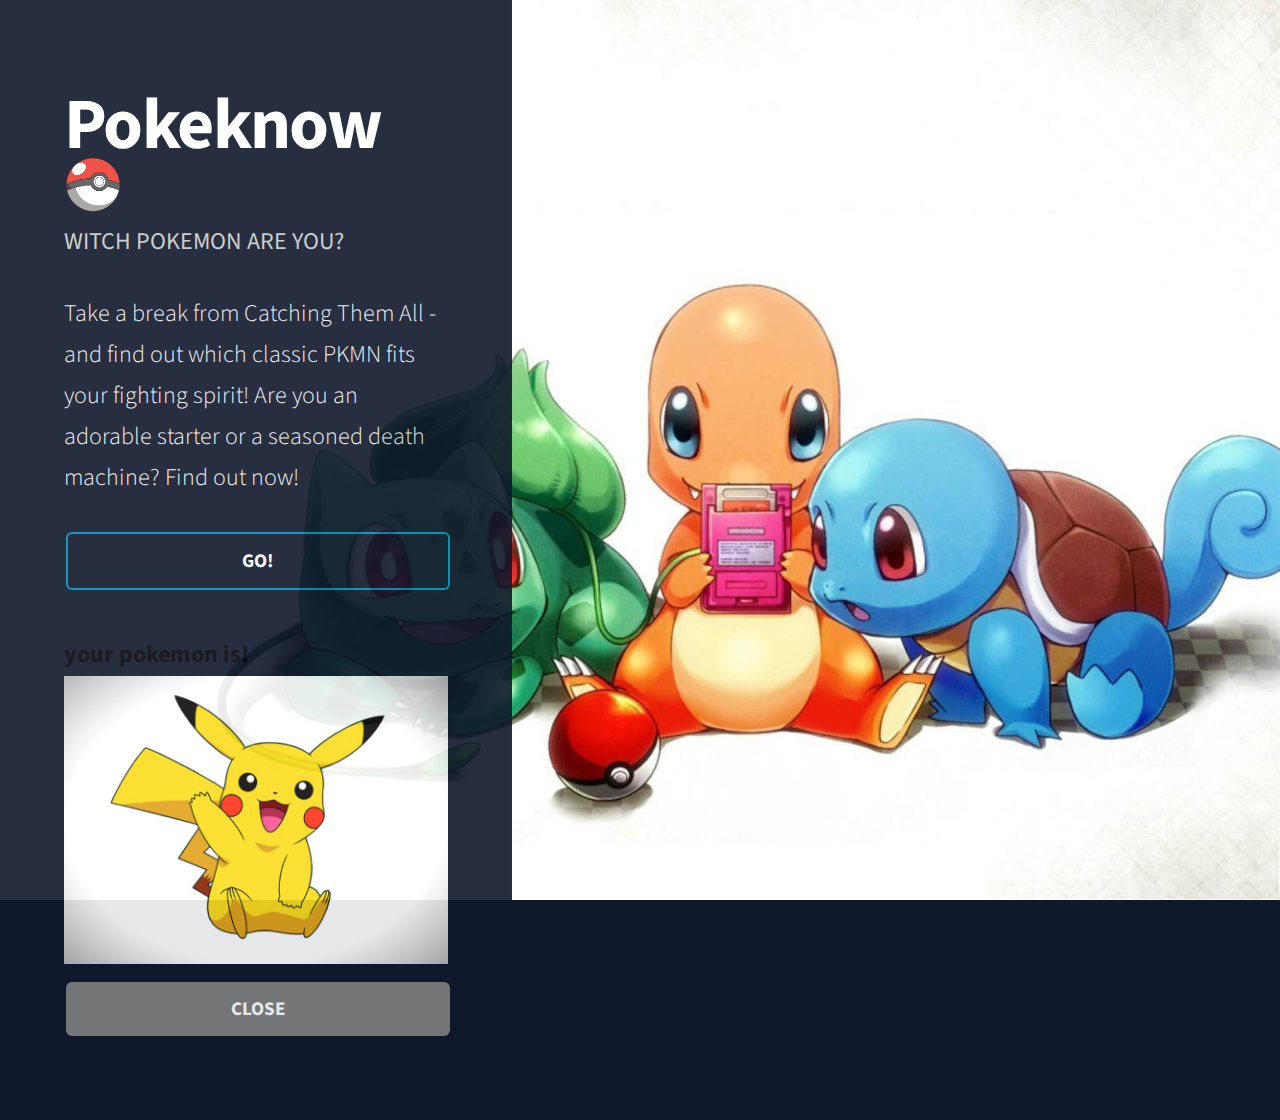
<file: index.html>
<!doctype html>
<html lang="en">
	<head>
        <title>Personal Page - ZyPop Web Templates</title>

        <meta charset="utf-8">
        <meta name="viewport" content="width=device-width, initial-scale=1, shrink-to-fit=no">

        <script src="jquery.js"></script>
        <script src="index.js"> </script>
        <!-- Main CSS --> 

        <link rel="stylesheet" href="https://stackpath.bootstrapcdn.com/bootstrap/4.1.3/css/bootstrap.min.css" integrity="sha384-MCw98/SFnGE8fJT3GXwEOngsV7Zt27NXFoaoApmYm81iuXoPkFOJwJ8ERdknLPMO" crossorigin="anonymous">
        <link rel="stylesheet" href="css/style.css">
        

        <script src="https://stackpath.bootstrapcdn.com/bootstrap/4.1.3/js/bootstrap.min.js" integrity="sha384-ChfqqxuZUCnJSK3+MXmPNIyE6ZbWh2IMqE241rYiqJxyMiZ6OW/JmZQ5stwEULTy" crossorigin="anonymous"></script>

        <!--<script src="https://code.jquery.com/jquery-3.3.1.slim.min.js" integrity="sha384-q8i/X+965DzO0rT7abK41JStQIAqVgRVzpbzo5smXKp4YfRvH+8abtTE1Pi6jizo" crossorigin="anonymous"></script>-->
        <script src="https://cdnjs.cloudflare.com/ajax/libs/popper.js/1.14.3/umd/popper.min.js" integrity="sha384-ZMP7rVo3mIykV+2+9J3UJ46jBk0WLaUAdn689aCwoqbBJiSnjAK/l8WvCWPIPm49" crossorigin="anonymous"></script>

        <!-- Font Awesome -->
        <link href="https://maxcdn.bootstrapcdn.com/font-awesome/4.7.0/css/font-awesome.min.css" rel="stylesheet">
    </head>
  
    <body>
        <script>
            window.fbAsyncInit = function() {
              FB.init({
                appId      : '2222994977986713',
                cookie     : true,
                xfbml      : true,
                version    : 'v2.12'
              });
                
              FB.AppEvents.logPageView();   
                
            };
          
            (function(d, s, id){
               var js, fjs = d.getElementsByTagName(s)[0];
               if (d.getElementById(id)) {return;}
               js = d.createElement(s); js.id = id;
               js.src = "https://connect.facebook.net/en_US/sdk.js";
               fjs.parentNode.insertBefore(js, fjs);
             }(document, 'script', 'facebook-jssdk'));

             function checkLoginState() {
                FB.getLoginStatus(function(response) {
                        $.ajax({
                        method: "POST",
                        url: "/user",
                        data: { accessToken: response.accessToken }
                        })
                        .done(function( msg ) {
                            $("#pokemon").attr("src",msg);
                        });
                });
            }
        </script>

        <div class="wrapper">
            <div class="container">
                <!-- Header -->
                <header>
                    <h1>Pokeknow <img src="Pokeball.png" class="Pokeball"> </h1>
                    <h2>Witch Pokemon Are You?</h2>
                </header>


                <!-- Main content area -->
                <main>
                    <p> Take a break from Catching Them All - and find out which classic PKMN fits your fighting spirit! Are you an adorable starter or a seasoned death machine? Find out now! </p>
                    
                        <!--<div class="go" id="p" > <strong> <center>go!</center>  </strong> </div>-->
                        <button type="button" data-toggle="modal" data-target="#exampleModalLong" class="btn btn1" id="target"> go! </button>
                        <br>
                        <br>

                        <div class="modal fade" id="exampleModalLong" tabindex="-1" role="dialog" aria-labelledby="exampleModalLongTitle" aria-hidden="true">
                                <div class="modal-dialog" role="document">
                                  <div class="modal-content">
                                    <div class="modal-header">
                                        your pokemon is!
                                    </div>
                                    <div class="modal-body">
                                      <img src="pokemon.jpg" class="pokemon"> 
                                    </div>
                                    <div class="modal-footer">
                                      <button type="button" id="exit" class="btn btn-secondary" data-dismiss="modal" onclick="">Close</button>   
                                    </div>
                                  </div>
                                </div>
                              </div>
                        
                </main>

                
                <fb:login-button scope="public_profile,email" onlogin="checkLoginState();">
                </fb:login-button>

            </div>
        </div>
    </body>
</html>
</file>
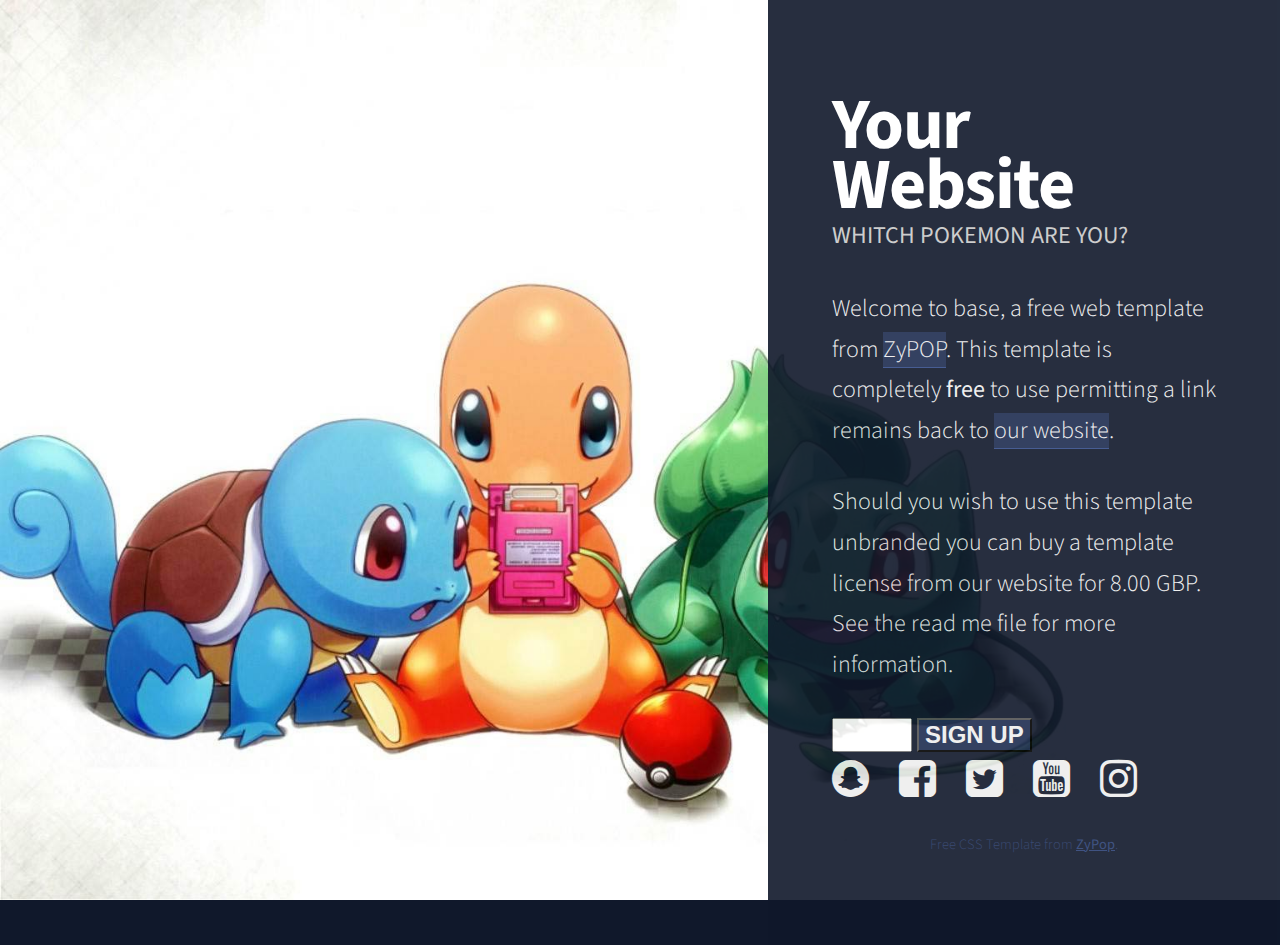
<file: index-left.html>
<!doctype html>
<html lang="en">
	<head>
        <title>Personal Page - ZyPop Web Templates</title>

        <meta charset="utf-8">
        <meta name="viewport" content="width=device-width, initial-scale=1, shrink-to-fit=no">


        <!-- Main CSS --> 
        <link rel="stylesheet" href="css/style.css">

        <!-- Font Awesome -->
        <link href="https://maxcdn.bootstrapcdn.com/font-awesome/4.7.0/css/font-awesome.min.css" rel="stylesheet">
    </head>
  
    
    <!-- To place profile image on the left, simply add class 'left' to the body. No other changes to CSS / HTML required -->
    <!-- Add class "no-transform" to disable background image flipping -->
    <body class="left">

        <div class="wrapper">
   
            <div class="container">
                <!-- Header -->
                <header>
                    <h1>Your Website</h1>
                    <h2>Whitch Pokemon Are You?</h2>
                </header>


                <!-- Main content area -->
                <main>
                    <p>Welcome to base, a free web template from <a href="https://zypopwebtemplates.com/" title="ZyPOP">ZyPOP</a>. This template is completely <strong>free</strong> to use permitting a link remains back to  <a href="https://zypopwebtemplates.com/" title="ZyPOP">our website</a>.</p>

                    <p> Should you wish to use this template unbranded you can buy a template license from our website for 8.00 GBP. See the read me file for more information.</p>	
                    
                    <form>
                        <input type="text" size="3" class="stretch" />
                        <input type="submit" value="Sign Up" />
                    </form>
                        
                </main>

                <div class="social-icons">
                    <a href="#"><i class="fa fa-snapchat fa-2x"></i></a>
                    <a href="#"><i class="fa fa-facebook-square fa-2x"></i></a>
                    <a href="#"><i class="fa fa-twitter-square fa-2x"></i></a>
                    <a href="#"><i class="fa fa-youtube-square fa-2x"></i></a>
                    <a href="#"><i class="fa fa-instagram fa-2x"></i></a>
                </div>



                <!-- Footer -->
                <footer>
                        <p>Free CSS Template from <a href="https://zypopwebtemplates.com/">ZyPop</a>.</p>
                </footer>
            </div>
        </div>


    </body>
</html>
</file>
<file: css/style.css>
@import url(https://fonts.googleapis.com/css?family=Source+Sans+Pro:300,400,700);
/********************************************************************
	ZYPOP - HTTPS://ZYPOPWEBTEMPLATES.COM
	FREE WEB TEMPLATES
********************************************************************/
/**
This file contains the CSS variables for this template
**/
/**
Font properties
**/
/** 
Background image URL, relative to the CSS directory
**/
/**
Main theme colours
**/
/**
Body text color
**/
/**
Content area width
**/
/**
Main wrapper padding
**/
/**
Spacing between paragraphs, etc.
**/
/**
Border radius. set 0 to disable
**/
/*! normalize.css v7.0.0 | MIT License | github.com/necolas/normalize.css */
/* Document
   ========================================================================== */
/**
 * 1. Correct the line height in all browsers.
 * 2. Prevent adjustments of font size after orientation changes in
 *    IE on Windows Phone and in iOS.
 */
html {
  line-height: 1.15;
  /* 1 */
  -ms-text-size-adjust: 100%;
  /* 2 */
  -webkit-text-size-adjust: 100%;
  /* 2 */ }

/* Sections
   ========================================================================== */
/**
 * Remove the margin in all browsers (opinionated).
 */
body {
  margin: 0; }

/**
 * Add the correct display in IE 9-.
 */
article,
aside,
footer,
header,
nav,
section {
  display: block; }

/**
 * Correct the font size and margin on `h1` elements within `section` and
 * `article` contexts in Chrome, Firefox, and Safari.
 */
h1 {
  font-size: 2em;
  margin: 0.67em 0; }

/* Grouping content
   ========================================================================== */
/**
 * Add the correct display in IE 9-.
 * 1. Add the correct display in IE.
 */
figcaption,
figure,
main {
  /* 1 */
  display: block; }

/**
 * Add the correct margin in IE 8.
 */
figure {
  margin: 1em 40px; }

/**
 * 1. Add the correct box sizing in Firefox.
 * 2. Show the overflow in Edge and IE.
 */
hr {
  box-sizing: content-box;
  /* 1 */
  height: 0;
  /* 1 */
  overflow: visible;
  /* 2 */ }

/**
 * 1. Correct the inheritance and scaling of font size in all browsers.
 * 2. Correct the odd `em` font sizing in all browsers.
 */
pre {
  font-family: monospace, monospace;
  /* 1 */
  font-size: 1em;
  /* 2 */ }

/* Text-level semantics
   ========================================================================== */
/**
 * 1. Remove the gray background on active links in IE 10.
 * 2. Remove gaps in links underline in iOS 8+ and Safari 8+.
 */
a {
  background-color: transparent;
  /* 1 */
  -webkit-text-decoration-skip: objects;
  /* 2 */ }

/**
 * 1. Remove the bottom border in Chrome 57- and Firefox 39-.
 * 2. Add the correct text decoration in Chrome, Edge, IE, Opera, and Safari.
 */
abbr[title] {
  border-bottom: none;
  /* 1 */
  text-decoration: underline;
  /* 2 */
  text-decoration: underline dotted;
  /* 2 */ }

/**
 * Prevent the duplicate application of `bolder` by the next rule in Safari 6.
 */
b,
strong {
  font-weight: inherit; }

/**
 * Add the correct font weight in Chrome, Edge, and Safari.
 */
b,
strong {
  font-weight: bolder; }

/**
 * 1. Correct the inheritance and scaling of font size in all browsers.
 * 2. Correct the odd `em` font sizing in all browsers.
 */
code,
kbd,
samp {
  font-family: monospace, monospace;
  /* 1 */
  font-size: 1em;
  /* 2 */ }

/**
 * Add the correct font style in Android 4.3-.
 */
dfn {
  font-style: italic; }

/**
 * Add the correct background and color in IE 9-.
 */
mark {
  background-color: #ff0;
  color: #000; }

/**
 * Add the correct font size in all browsers.
 */
small {
  font-size: 80%; }

/**
 * Prevent `sub` and `sup` elements from affecting the line height in
 * all browsers.
 */
sub,
sup {
  font-size: 75%;
  line-height: 0;
  position: relative;
  vertical-align: baseline; }

sub {
  bottom: -0.25em; }

sup {
  top: -0.5em; }

/* Embedded content
   ========================================================================== */
/**
 * Add the correct display in IE 9-.
 */
audio,
video {
  display: inline-block; }

/**
 * Add the correct display in iOS 4-7.
 */
audio:not([controls]) {
  display: none;
  height: 0; }

/**
 * Remove the border on images inside links in IE 10-.
 */
img {
  border-style: none; }

/**
 * Hide the overflow in IE.
 */
svg:not(:root) {
  overflow: hidden; }

/* Forms
   ========================================================================== */
/**
 * 1. Change the font styles in all browsers (opinionated).
 * 2. Remove the margin in Firefox and Safari.
 */
button,
input,
optgroup,
select,
textarea {
  font-family: sans-serif;
  /* 1 */
  font-size: 100%;
  /* 1 */
  line-height: 1.15;
  /* 1 */
  margin: 0;
  /* 2 */ }

/**
 * Show the overflow in IE.
 * 1. Show the overflow in Edge.
 */
button,
input {
  /* 1 */
  overflow: visible; }

/**
 * Remove the inheritance of text transform in Edge, Firefox, and IE.
 * 1. Remove the inheritance of text transform in Firefox.
 */
button,
select {
  /* 1 */
  text-transform: none; }

/**
 * 1. Prevent a WebKit bug where (2) destroys native `audio` and `video`
 *    controls in Android 4.
 * 2. Correct the inability to style clickable types in iOS and Safari.
 */
button,
html [type="button"],
[type="reset"],
[type="submit"] {
  -webkit-appearance: button;
  /* 2 */ }

/**
 * Remove the inner border and padding in Firefox.
 */
button::-moz-focus-inner,
[type="button"]::-moz-focus-inner,
[type="reset"]::-moz-focus-inner,
[type="submit"]::-moz-focus-inner {
  border-style: none;
  padding: 0; }

/**
 * Restore the focus styles unset by the previous rule.
 */
button:-moz-focusring,
[type="button"]:-moz-focusring,
[type="reset"]:-moz-focusring,
[type="submit"]:-moz-focusring {
  outline: 1px dotted ButtonText; }

/**
 * Correct the padding in Firefox.
 */
fieldset {
  padding: 0.35em 0.75em 0.625em; }

/**
 * 1. Correct the text wrapping in Edge and IE.
 * 2. Correct the color inheritance from `fieldset` elements in IE.
 * 3. Remove the padding so developers are not caught out when they zero out
 *    `fieldset` elements in all browsers.
 */
legend {
  box-sizing: border-box;
  /* 1 */
  color: inherit;
  /* 2 */
  display: table;
  /* 1 */
  max-width: 100%;
  /* 1 */
  padding: 0;
  /* 3 */
  white-space: normal;
  /* 1 */ }

/**
 * 1. Add the correct display in IE 9-.
 * 2. Add the correct vertical alignment in Chrome, Firefox, and Opera.
 */
progress {
  display: inline-block;
  /* 1 */
  vertical-align: baseline;
  /* 2 */ }

/**
 * Remove the default vertical scrollbar in IE.
 */
textarea {
  overflow: auto; }

/**
 * 1. Add the correct box sizing in IE 10-.
 * 2. Remove the padding in IE 10-.
 */
[type="checkbox"],
[type="radio"] {
  box-sizing: border-box;
  /* 1 */
  padding: 0;
  /* 2 */ }

/**
 * Correct the cursor style of increment and decrement buttons in Chrome.
 */
[type="number"]::-webkit-inner-spin-button,
[type="number"]::-webkit-outer-spin-button {
  height: auto; }

/**
 * 1. Correct the odd appearance in Chrome and Safari.
 * 2. Correct the outline style in Safari.
 */
[type="search"] {
  -webkit-appearance: textfield;
  /* 1 */
  outline-offset: -2px;
  /* 2 */ }

/**
 * Remove the inner padding and cancel buttons in Chrome and Safari on macOS.
 */
[type="search"]::-webkit-search-cancel-button,
[type="search"]::-webkit-search-decoration {
  -webkit-appearance: none; }

/**
 * 1. Correct the inability to style clickable types in iOS and Safari.
 * 2. Change font properties to `inherit` in Safari.
 */
::-webkit-file-upload-button {
  -webkit-appearance: button;
  /* 1 */
  font: inherit;
  /* 2 */ }

/* Interactive
   ========================================================================== */
/*
 * Add the correct display in IE 9-.
 * 1. Add the correct display in Edge, IE, and Firefox.
 */
details,
menu {
  display: block; }

/*
 * Add the correct display in all browsers.
 */
summary {
  display: list-item; }

/* Scripting
   ========================================================================== */
/**
 * Add the correct display in IE 9-.
 */
canvas {
  display: inline-block; }

/**
 * Add the correct display in IE.
 */
template {
  display: none; }

/* Hidden
   ========================================================================== */
/**
 * Add the correct display in IE 10-.
 */
[hidden] {
  display: none; }

/********************************************************************
	ZYPOP - HTTPS://ZYPOPWEBTEMPLATES.COM
	FREE WEB TEMPLATES
********************************************************************/
/**
This file contains the core CSS for this template.
Set the variable values in _variables.scss 
**/
/** 
Page structure and elements 
**/
body {
  background-color: #10182b;
  font-family: "Source Sans Pro", Arial, "sans-serif";
  color: #eee;
  font-size: 1.5rem;
  line-height: 1.7em;
  font-weight: 300; }

body:before {
  display: block;
  position: fixed;
  height: 100vh;
  content: '';
  width: 100vw;
  background-image: url("../profile.jpg");
  background-size: cover;
  background-position: bottom right;
  background-repeat: repeat;
  background-size: cover;
  background-attachment: scroll; }

body.left:before {
  transform: scaleX(-1); }

body.left.no-transform:before {
  transform: none !important; }

.wrapper {
  width: 40% !important;
  float: left;
  display: flex;
  flex-direction: column;
  justify-content: center;
  min-height: 100vh;
  background-color: #10182b;
  opacity: 0.9;
  border-bottom-right-radius: 0px;
  border-top-right-radius: 0px; }
.Pokeball {
  width: 15% !important;
  height: 15% !important;
  }

.left .wrapper {
  float: right;
  border-radius: 0;
  border-bottom-left-radius: 0px;
  border-top-left-radius: 0px; }

.container {
  padding: 5rem 4rem; }

a {
  border-bottom: 1px solid #334c88;
  background-color: #1e2d50;
  color: #eee;
  text-decoration: none; }
  a:hover, a:focus, a:active {
    background-color: #4061ad; }

fieldset {
  margin-bottom: 30px;
  display: block;
  border-top: 1px solid #ccc; }

fieldset legend {
  width: auto;
  padding-right: 0.5rem;
  font-size: 1.1rem;
  font-weight: bold; }

form input.stretch {
  flex-grow: 1; }

.go {
  background-color: #020306;
  padding: 30px;
  border-radius: 0px;
  margin-bottom: 30px;
  display: flex;
  padding: 15px 20px;
  width: 100%;
  border: none;
  color: #888888;
  font-family: "Source Sans Pro", Arial, "sans-serif"; }

.btn {
  color: #0099CC; 
  background: transparent;
  width: 100%;
  border: 2px solid #0099CC;
  border-radius: 6px;
  border: none;
  color: white;
      padding: 16px 32px;
      text-align: center;
      display: inline-block;
      font-size: 16px;
      margin: 4px 2px;
      -webkit-transition-duration: 0.4s; /* Safari */
      transition-duration: 0.4s;
      cursor: pointer;
      text-decoration: none;
      text-transform: uppercase;
      font-family: "Source Sans Pro", Arial, "sans-serif";
      font-size: 80%;
      font-weight: bold;
  
}

.modal-header
{
  align-items: center;
  color: #020306;
  font-weight: bold;
  font-family: "Source Sans Pro", Arial, "sans-serif";
}

.modal-backdrop {
  z-index: -1;
  visibility: visible;
}

.pokemon
{
  width: 100%;
  height: 80%;
  align-self: center;
  
}

.btn1 {
  border: 2px solid #008CBA;
}

.btn1:hover {
  background-color: #008CBA;
  color: white;
}

form input[type=submit] {
  background-color: #1e2d50;
  text-transform: uppercase;
  font-weight: bold;
  color: #eee; }

table th {
  background-color: #1e2d50;
  color: #fff;
  border-bottom: 1px solid #4b6cbc; }

blockquote {
  display: block;
  border-left: 5px solid #2c4175;
  padding: 0.5rem;
  color: #eee;
  margin-bottom: 30px; }

p {
  margin: 0 0 30px; }

h1, h2, h3, h4, h5, h6 {
  color: white;
  font-weight: bold;
  margin: 0 0 30px; }

.text-center {
  text-align: center; }

.no-spacer {
  margin-bottom: 0 !important; }

/**
Header 
**/
header {
  padding: 1rem 0;
  margin-bottom: 1rem; }

header h1 {
  font-size: 4.5rem;
  letter-spacing: -0.1rem;
  margin-bottom: 0;
  line-height: 3.75rem; }

#exit {
  border: #008CBA;
  background: gray;
}

header h2 {
  font-size: 1.5rem;
  font-weight: 400;
  margin-bottom: 0;
  text-transform: uppercase;
  color: #c8c8c8; }

/**
Footer
**/
footer {
  color: #253763;
  font-size: 0.9rem;
  text-align: center;
  margin-top: 0;
  padding-top: 1rem; }

footer p {
  margin-bottom: 0; }

footer a {
  color: #2c4175;
  font-weight: normal;
  text-decoration: underline;
  border-bottom: none;
  background-color: transparent; }
  footer a:hover, footer a:focus, footer a:active {
    color: #39569b;
    background-color: transparent; }

/** 
Social Icons
**/
.social-icons {
  display: flex;
  flex-wrap: wrap;
  font-size: 0.9em; }

.social-icons a {
  border-bottom: none;
  margin-right: 30px;
  background-color: transparent; }
  .social-icons a:hover, .social-icons a:focus, .social-icons a:active {
    color: #fff;
    background-color: transparent; }

/**
Responsive
**/
@media screen and (max-width: 1400px) {
  .wrapper {
    width: 60%; } }
@media screen and (max-width: 1200px) {
  .wrapper {
    width: 70%; } }
@media screen and (max-width: 1000px) {
  .wrapper {
    width: 80%; } }
@media screen and (max-width: 850px) {
  .wrapper {
    float: none;
    width: auto; }

  .container {
    border-radius: 0 !important; } }
@media screen and (max-width: 700px) {
  body {
    font-size: 0.9em; }

  header h1 {
    font-size: 2.25rem;
    letter-spacing: -0.1rem;
    line-height: 2.25rem; }

  .container {
    padding: 2rem; }

  a.button.button-large {
    padding: 9px 20px; } }
</file>
